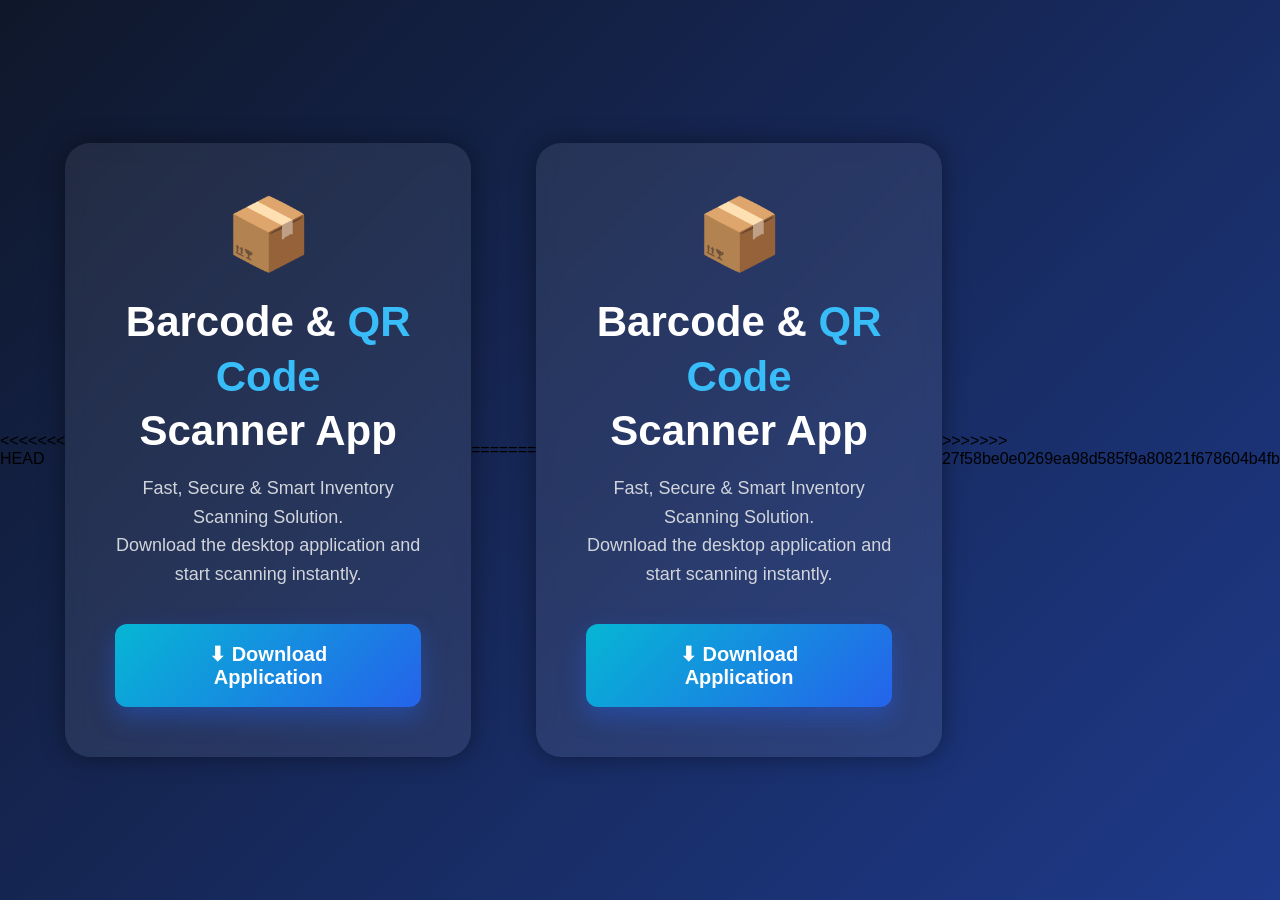
<file: index.html>
<<<<<<< HEAD
<!DOCTYPE html>
<html lang="en">

<head>
    <meta charset="UTF-8" />
    <meta name="viewport" content="width=device-width, initial-scale=1.0" />
    <title>Barcode & QR Code Scanner App</title>

    <style>
        * {
            margin: 0;
            padding: 0;
            box-sizing: border-box;
        }

        body {
            height: 100vh;
            display: flex;
            justify-content: center;
            align-items: center;
            background: linear-gradient(135deg, #0f172a, #1e3a8a);
            font-family: Arial, sans-serif;
            overflow: hidden;
        }

        .container {
            text-align: center;
            background: rgba(255, 255, 255, 0.08);
            padding: 50px;
            border-radius: 25px;
            backdrop-filter: blur(10px);
            box-shadow: 0 0 25px rgba(0, 0, 0, 0.4);
            width: 90%;
            max-width: 600px;
        }

        .title {
            font-size: 42px;
            color: white;
            font-weight: bold;
            margin-bottom: 15px;
            line-height: 1.3;
        }

        .highlight {
            color: #38bdf8;
        }

        .subtitle {
            color: #d1d5db;
            font-size: 18px;
            margin-bottom: 35px;
            line-height: 1.6;
        }

        .download-btn {
            display: inline-block;
            padding: 18px 40px;
            font-size: 20px;
            font-weight: bold;
            text-decoration: none;
            color: white;
            background: linear-gradient(135deg, #06b6d4, #2563eb);
            border-radius: 12px;
            transition: 0.3s ease;
            box-shadow: 0 10px 25px rgba(37, 99, 235, 0.4);
        }

        .download-btn:hover {
            transform: translateY(-4px) scale(1.03);
            box-shadow: 0 15px 35px rgba(37, 99, 235, 0.6);
        }

        .icon {
            font-size: 70px;
            margin-bottom: 20px;
        }
    </style>
</head>

<body>

    <div class="container">

        <div class="icon">📦</div>

        <h1 class="title">
            Barcode & <span class="highlight">QR Code</span><br>
            Scanner App
        </h1>

        <p class="subtitle">
            Fast, Secure & Smart Inventory Scanning Solution.<br>
            Download the desktop application and start scanning instantly.
        </p>

        <!-- Replace setup.exe with your EXE file name -->
        <a href="setup.exe" download class="download-btn">
            ⬇ Download Application
        </a>

    </div>

</body>

=======
<!DOCTYPE html>
<html lang="en">

<head>
    <meta charset="UTF-8" />
    <meta name="viewport" content="width=device-width, initial-scale=1.0" />
    <title>Barcode & QR Code Scanner App</title>

    <style>
        * {
            margin: 0;
            padding: 0;
            box-sizing: border-box;
        }

        body {
            height: 100vh;
            display: flex;
            justify-content: center;
            align-items: center;
            background: linear-gradient(135deg, #0f172a, #1e3a8a);
            font-family: Arial, sans-serif;
            overflow: hidden;
        }

        .container {
            text-align: center;
            background: rgba(255, 255, 255, 0.08);
            padding: 50px;
            border-radius: 25px;
            backdrop-filter: blur(10px);
            box-shadow: 0 0 25px rgba(0, 0, 0, 0.4);
            width: 90%;
            max-width: 600px;
        }

        .title {
            font-size: 42px;
            color: white;
            font-weight: bold;
            margin-bottom: 15px;
            line-height: 1.3;
        }

        .highlight {
            color: #38bdf8;
        }

        .subtitle {
            color: #d1d5db;
            font-size: 18px;
            margin-bottom: 35px;
            line-height: 1.6;
        }

        .download-btn {
            display: inline-block;
            padding: 18px 40px;
            font-size: 20px;
            font-weight: bold;
            text-decoration: none;
            color: white;
            background: linear-gradient(135deg, #06b6d4, #2563eb);
            border-radius: 12px;
            transition: 0.3s ease;
            box-shadow: 0 10px 25px rgba(37, 99, 235, 0.4);
        }

        .download-btn:hover {
            transform: translateY(-4px) scale(1.03);
            box-shadow: 0 15px 35px rgba(37, 99, 235, 0.6);
        }

        .icon {
            font-size: 70px;
            margin-bottom: 20px;
        }
    </style>
</head>

<body>

    <div class="container">

        <div class="icon">📦</div>

        <h1 class="title">
            Barcode & <span class="highlight">QR Code</span><br>
            Scanner App
        </h1>

        <p class="subtitle">
            Fast, Secure & Smart Inventory Scanning Solution.<br>
            Download the desktop application and start scanning instantly.
        </p>

        <!-- Replace setup.exe with your EXE file name -->
        <a href="setup.exe" download class="download-btn">
            ⬇ Download Application
        </a>

    </div>

</body>

>>>>>>> 27f58be0e0269ea98d585f9a80821f678604b4fb
</html>
</file>
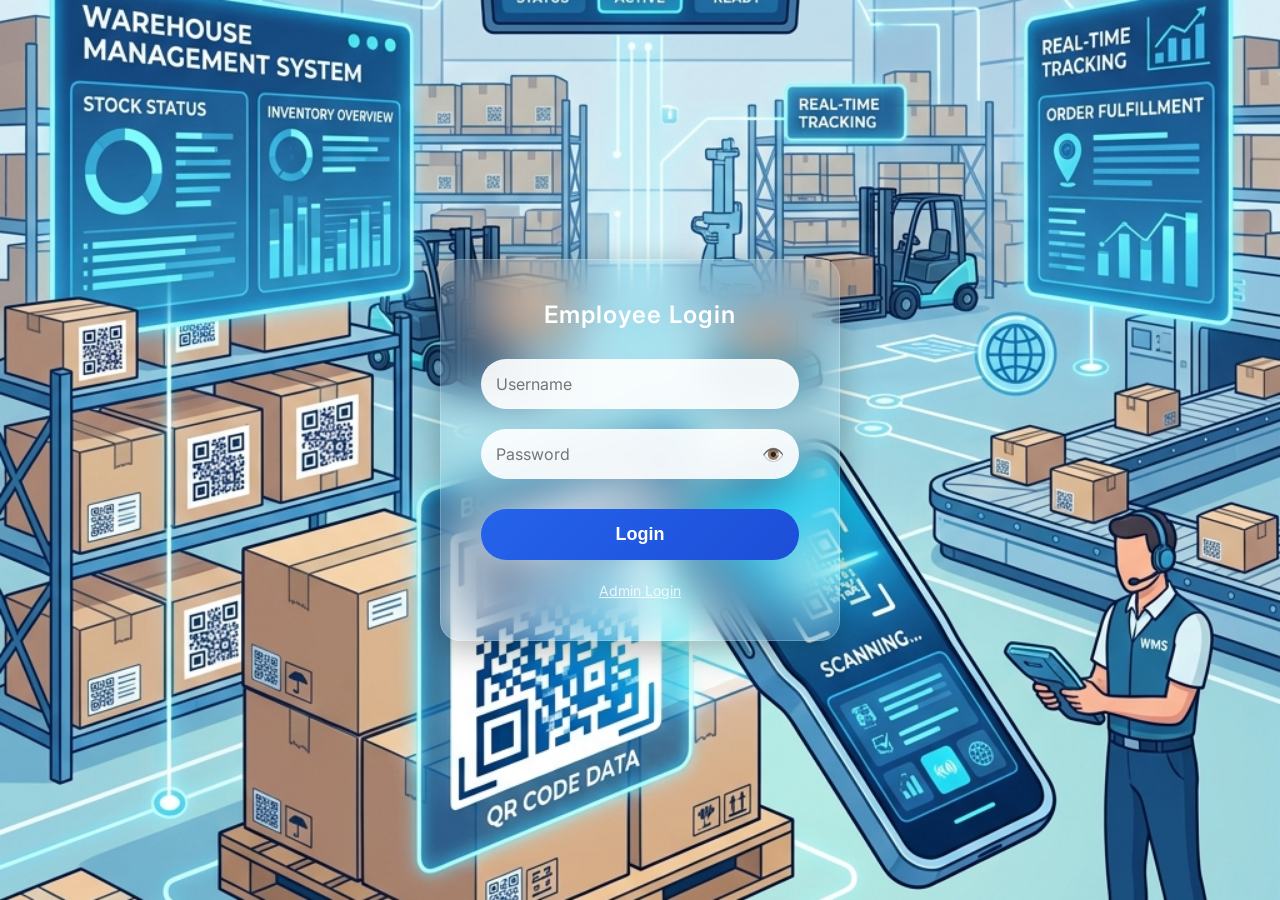
<file: templates/index.html>
<!DOCTYPE html>
<html lang="en">
<head>
    <meta charset="UTF-8">
    <meta name="viewport" content="width=device-width, initial-scale=1.0">
    <title>Warehouse Management System - Login</title>
    <link href="https://fonts.googleapis.com/css2?family=Inter:wght@300;400;600;700&display=swap" rel="stylesheet">
    <link rel="stylesheet" href="/static/css/style.css">
    <style>
        body {
            margin: 0;
            padding: 0;
            font-family: 'Inter', sans-serif;
            background: url('/images/login_bg.png') no-repeat center center fixed;
            background-size: cover;
            height: 100vh;
            display: flex;
            align-items: center;
            justify-content: center;
        }

        .login-container {
            background: rgba(255, 255, 255, 0.1);
            backdrop-filter: blur(20px);
            -webkit-backdrop-filter: blur(20px);
            border: 1px solid rgba(255, 255, 255, 0.2);
            padding: 40px;
            border-radius: 20px;
            width: 400px;
            max-width: 90%;
            box-sizing: border-box;
            box-shadow: 0 8px 32px 0 rgba(0, 0, 0, 0.3);
            text-align: center;
        }

        .login-container h2 {
            color: #fff;
            margin-bottom: 30px;
            font-weight: 600;
            letter-spacing: 1px;
        }

        .input-group {
            margin-bottom: 20px;
            position: relative;
        }

        .toggle-password {
            position: absolute;
            right: 15px;
            top: 50%;
            transform: translateY(-50%);
            cursor: pointer;
            user-select: none;
            font-size: 18px;
            color: #666;
            z-index: 10;
        }

        .input-group input {
            width: 100%;
            padding: 15px;
            border-radius: 50px;
            border: none;
            outline: none;
            font-size: 16px;
            font-family: 'Inter', sans-serif;
            box-sizing: border-box;
            background: rgba(255, 255, 255, 0.9);
            color: #333;
            transition: transform 0.2s, box-shadow 0.2s;
        }

        .input-group input:focus {
            transform: scale(1.02);
            box-shadow: 0 4px 15px rgba(0,0,0,0.2);
        }

        .login-btn {
            width: 100%;
            padding: 15px;
            border-radius: 50px;
            border: none;
            background: linear-gradient(135deg, #2563EB 0%, #1d4ed8 100%);
            color: white;
            font-size: 18px;
            font-weight: bold;
            cursor: pointer;
            transition: transform 0.2s, box-shadow 0.2s;
            margin-top: 10px;
        }

        .login-btn:hover {
            transform: scale(1.02);
            box-shadow: 0 4px 15px rgba(37, 99, 235, 0.4);
        }

        .error-msg {
            color: #ff6b6b;
            margin-top: 15px;
            font-size: 14px;
            display: none;
        }
    </style>
</head>
<body>

    <div class="login-container">
        <h2>Employee Login</h2>
        <div class="input-group">
            <input type="text" id="username" placeholder="Username" autocomplete="off">
        </div>
        <div class="input-group">
            <input type="password" id="password" placeholder="Password" style="padding-right: 45px;">
            <span class="toggle-password" id="togglePassword" title="Toggle Password Visibility">👁️</span>
        </div>
        <button class="login-btn" onclick="attemptLogin()">Login</button>
        <div class="error-msg" id="errorMsg"></div>
        <div style="margin-top: 20px; text-align: center;">
            <a href="/admin" style="color: rgba(255, 255, 255, 0.8); text-decoration: underline; font-size: 14px;">Admin Login</a>
        </div>
    </div>

    <script>
        async function attemptLogin() {
            const user = document.getElementById('username').value;
            const pwd = document.getElementById('password').value;
            const errorMsg = document.getElementById('errorMsg');

            if (!user || !pwd) {
                errorMsg.innerText = "All fields are required";
                errorMsg.style.display = "block";
                return;
            }

            try {
                const res = await fetch('/api/login', {
                    method: 'POST',
                    headers: { 'Content-Type': 'application/json' },
                    body: JSON.stringify({ username: user, password: pwd })
                });
                
                const data = await res.json();
                if (data.success) {
                    window.location.href = '/dashboard';
                } else {
                    errorMsg.innerText = data.message;
                    errorMsg.style.display = "block";
                }
            } catch (e) {
                errorMsg.innerText = "Connection error";
                errorMsg.style.display = "block";
            }
        }

        // Enter key support
        document.getElementById('password').addEventListener('keypress', function(e) {
            if (e.key === 'Enter') attemptLogin();
        });

        // Toggle password visibility on hover
        const togglePassword = document.getElementById('togglePassword');
        const passwordInput = document.getElementById('password');

        togglePassword.addEventListener('mouseenter', function() {
            passwordInput.setAttribute('type', 'text');
        });

        togglePassword.addEventListener('mouseleave', function() {
            passwordInput.setAttribute('type', 'password');
        });
    </script>
</body>
</html>
</file>
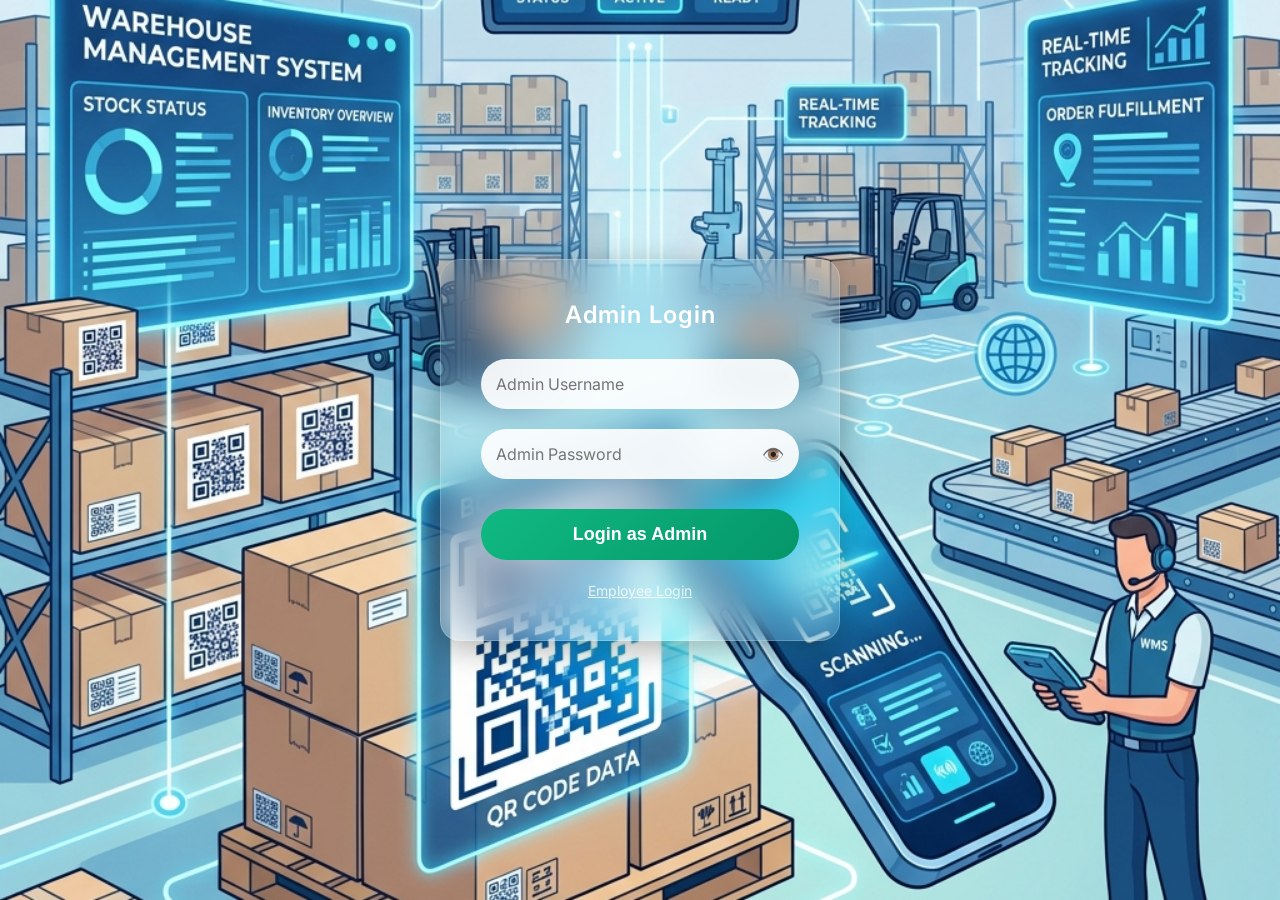
<file: templates/admin_login.html>
<!DOCTYPE html>
<html lang="en">
<head>
    <meta charset="UTF-8">
    <meta name="viewport" content="width=device-width, initial-scale=1.0">
    <title>Warehouse Management System - Admin Login</title>
    <link href="https://fonts.googleapis.com/css2?family=Inter:wght@300;400;600;700&display=swap" rel="stylesheet">
    <link rel="stylesheet" href="/static/css/style.css">
    <style>
        body {
            margin: 0;
            padding: 0;
            font-family: 'Inter', sans-serif;
            background: url('/images/login_bg.png') no-repeat center center fixed;
            background-size: cover;
            height: 100vh;
            display: flex;
            align-items: center;
            justify-content: center;
        }

        .login-container {
            background: rgba(255, 255, 255, 0.1);
            backdrop-filter: blur(20px);
            -webkit-backdrop-filter: blur(20px);
            border: 1px solid rgba(255, 255, 255, 0.2);
            padding: 40px;
            border-radius: 20px;
            width: 400px;
            max-width: 90%;
            box-sizing: border-box;
            box-shadow: 0 8px 32px 0 rgba(0, 0, 0, 0.3);
            text-align: center;
        }

        .login-container h2 {
            color: #fff;
            margin-bottom: 30px;
            font-weight: 600;
            letter-spacing: 1px;
        }

        .input-group {
            margin-bottom: 20px;
            position: relative;
        }

        .toggle-password {
            position: absolute;
            right: 15px;
            top: 50%;
            transform: translateY(-50%);
            cursor: pointer;
            user-select: none;
            font-size: 18px;
            color: #666;
            z-index: 10;
        }

        .input-group input {
            width: 100%;
            padding: 15px;
            border-radius: 50px;
            border: none;
            outline: none;
            font-size: 16px;
            font-family: 'Inter', sans-serif;
            box-sizing: border-box;
            background: rgba(255, 255, 255, 0.9);
            color: #333;
            transition: transform 0.2s, box-shadow 0.2s;
        }

        .input-group input:focus {
            transform: scale(1.02);
            box-shadow: 0 4px 15px rgba(0,0,0,0.2);
        }

        .login-btn {
            width: 100%;
            padding: 15px;
            border-radius: 50px;
            border: none;
            background: linear-gradient(135deg, #10B981 0%, #059669 100%);
            color: white;
            font-size: 18px;
            font-weight: bold;
            cursor: pointer;
            transition: transform 0.2s, box-shadow 0.2s;
            margin-top: 10px;
        }

        .login-btn:hover {
            transform: scale(1.02);
            box-shadow: 0 4px 15px rgba(16, 185, 129, 0.4);
        }

        .error-msg {
            color: #ff6b6b;
            margin-top: 15px;
            font-size: 14px;
            display: none;
        }
    </style>
</head>
<body>

    <div class="login-container">
        <h2>Admin Login</h2>
        <div class="input-group">
            <input type="text" id="username" placeholder="Admin Username" autocomplete="off">
        </div>
        <div class="input-group">
            <input type="password" id="password" placeholder="Admin Password" style="padding-right: 45px;">
            <span class="toggle-password" id="togglePassword" title="Toggle Password Visibility">👁️</span>
        </div>
        <button class="login-btn" onclick="attemptLogin()">Login as Admin</button>
        <div class="error-msg" id="errorMsg"></div>
        <div style="margin-top: 20px; text-align: center;">
            <a href="/" style="color: rgba(255, 255, 255, 0.8); text-decoration: underline; font-size: 14px;">Employee Login</a>
        </div>
    </div>

    <script>
        async function attemptLogin() {
            const user = document.getElementById('username').value;
            const pwd = document.getElementById('password').value;
            const errorMsg = document.getElementById('errorMsg');

            if (!user || !pwd) {
                errorMsg.innerText = "All fields are required";
                errorMsg.style.display = "block";
                return;
            }

            try {
                const res = await fetch('/api/login', {
                    method: 'POST',
                    headers: { 'Content-Type': 'application/json' },
                    body: JSON.stringify({ username: user, password: pwd, is_admin: true })
                });
                
                const data = await res.json();
                if (data.success && data.role === 'admin') {
                    window.location.href = '/admin_dashboard';
                } else {
                    errorMsg.innerText = data.message || "Invalid Admin Credentials";
                    errorMsg.style.display = "block";
                }
            } catch (e) {
                errorMsg.innerText = "Connection error";
                errorMsg.style.display = "block";
            }
        }

        // Enter key support
        document.getElementById('password').addEventListener('keypress', function(e) {
            if (e.key === 'Enter') attemptLogin();
        });

        // Toggle password visibility on hover
        const togglePassword = document.getElementById('togglePassword');
        const passwordInput = document.getElementById('password');

        togglePassword.addEventListener('mouseenter', function() {
            passwordInput.setAttribute('type', 'text');
        });

        togglePassword.addEventListener('mouseleave', function() {
            passwordInput.setAttribute('type', 'password');
        });
    </script>
</body>
</html>
</file>
<file: static/css/style.css>
/* Premium CSS Design System */
:root {
    --primary: #2563EB;
    --primary-hover: #1d4ed8;
    --secondary: #475569;
    --success: #10B981;
    --success-hover: #059669;
    --danger: #EF4444;
    --danger-hover: #DC2626;
    --warning: #F59E0B;
    --purple: #6366F1;
    --purple-hover: #4F46E5;
    
    --bg-color: #F8FAFC;
    --surface: #FFFFFF;
    --text-main: #0F172A;
    --text-muted: #64748B;
    --border: #E2E8F0;
    
    --shadow-sm: 0 1px 2px 0 rgba(0, 0, 0, 0.05);
    --shadow-md: 0 4px 6px -1px rgba(0, 0, 0, 0.1), 0 2px 4px -1px rgba(0, 0, 0, 0.06);
    --shadow-lg: 0 10px 15px -3px rgba(0, 0, 0, 0.1), 0 4px 6px -2px rgba(0, 0, 0, 0.05);
}

* {
    box-sizing: border-box;
    margin: 0;
    padding: 0;
}

body {
    font-family: 'Inter', sans-serif;
    background-color: var(--bg-color);
    color: var(--text-main);
    height: 100vh;
    overflow: hidden;
}

/* Custom Scrollbar */
::-webkit-scrollbar { width: 8px; height: 8px; }
::-webkit-scrollbar-track { background: transparent; }
::-webkit-scrollbar-thumb { background: #CBD5E1; border-radius: 4px; }
::-webkit-scrollbar-thumb:hover { background: #94A3B8; }

.app-container {
    display: flex;
    flex-direction: column;
    height: 100vh;
}

/* Header */
.main-header {
    background: linear-gradient(135deg, #1E40AF 0%, #2563EB 100%);
    color: white;
    padding: 15px 30px;
    display: flex;
    justify-content: space-between;
    align-items: center;
    box-shadow: var(--shadow-md);
    z-index: 10;
}

.header-title {
    font-size: 1.25rem;
    font-weight: 700;
    letter-spacing: 0.5px;
}

.header-right {
    display: flex;
    align-items: center;
    gap: 20px;
}

.clock {
    font-weight: 600;
    font-size: 1.1rem;
    background: rgba(255, 255, 255, 0.15);
    padding: 6px 16px;
    border-radius: 20px;
    backdrop-filter: blur(10px);
}

.logout-btn {
    background: rgba(255, 255, 255, 0.2);
    border: 1px solid rgba(255, 255, 255, 0.4);
    color: white;
    padding: 8px 20px;
    border-radius: 20px;
    cursor: pointer;
    font-weight: 600;
    transition: all 0.2s;
}

.logout-btn:hover {
    background: white;
    color: var(--primary);
}

/* Tabs Navigation */
.tabs-nav {
    display: flex;
    background: var(--surface);
    padding: 0 20px;
    box-shadow: var(--shadow-sm);
    z-index: 5;
}

.tab-btn {
    padding: 16px 24px;
    background: none;
    border: none;
    border-bottom: 3px solid transparent;
    font-family: inherit;
    font-size: 0.95rem;
    font-weight: 600;
    color: var(--text-muted);
    cursor: pointer;
    transition: all 0.2s;
}

.tab-btn:hover {
    color: var(--primary);
    background: #F1F5F9;
}

.tab-btn.active {
    color: var(--primary);
    border-bottom-color: var(--primary);
    background: #EFF6FF;
}

/* Main Content Area */
.tab-content-area {
    flex: 1;
    overflow: hidden;
    position: relative;
}

.tab-pane {
    display: none;
    height: 100%;
    padding: 20px;
    overflow-y: auto;
    animation: fadeIn 0.3s ease;
}

.tab-pane.active {
    display: block;
}

@keyframes fadeIn {
    from { opacity: 0; transform: translateY(5px); }
    to { opacity: 1; transform: translateY(0); }
}

/* Layouts */
.split-layout {
    display: flex;
    gap: 20px;
    height: 100%;
}

.panel {
    background: var(--surface);
    border-radius: 12px;
    box-shadow: var(--shadow-sm);
    border: 1px solid var(--border);
    display: flex;
    flex-direction: column;
    overflow: hidden;
}

.cam-panel { flex: 0 0 55%; }
.details-panel { flex: 1; overflow-y: auto; }
.form-panel { flex: 0 0 55%; overflow-y: auto; }
.qr-panel { flex: 1; padding: 20px;}

.panel-header {
    background: #E2E8F0;
    color: #1E40AF;
    font-weight: 700;
    padding: 12px 20px;
    font-size: 1.1rem;
    border-bottom: 1px solid var(--border);
}

/* Scanner Tab specific */
.cam-container {
    flex: 1 1 auto;
    background: #1e293b;
    display: flex;
    align-items: center;
    justify-content: center;
    color: #94A3B8;
    position: relative;
    min-height: 0;
    overflow: hidden;
}

.status-bar {
    padding: 10px;
    text-align: center;
    font-weight: 700;
    color: white;
    background: var(--danger);
    transition: background 0.3s;
}

.controls {
    padding: 15px;
    background: var(--bg-color);
    display: flex;
    gap: 10px;
    border-top: 1px solid var(--border);
}

/* Buttons */
.btn {
    padding: 10px 20px;
    border: none;
    border-radius: 6px;
    font-family: inherit;
    font-weight: 600;
    font-size: 0.95rem;
    cursor: pointer;
    transition: transform 0.1s, box-shadow 0.2s, background 0.2s;
    color: white;
}

.btn:hover { transform: translateY(-1px); box-shadow: var(--shadow-md); }
.btn:active { transform: translateY(1px); }

.btn-blue { background: var(--primary); }
.btn-blue:hover { background: var(--primary-hover); }

.btn-green { background: var(--success); }
.btn-green:hover { background: var(--success-hover); }

.btn-red { background: var(--danger); }
.btn-red:hover { background: var(--danger-hover); }

.btn-purple { background: var(--purple); }
.btn-purple:hover { background: var(--purple-hover); }

.btn-gray { background: var(--secondary); }
.btn-gray:hover { background: #334155; }

/* Details Grid */
.details-grid {
    display: grid;
    grid-template-columns: 1fr 1fr;
    gap: 15px;
    padding: 20px;
}

.detail-item {
    display: flex;
    flex-direction: column;
    gap: 4px;
}

.detail-item label {
    font-size: 0.85rem;
    font-weight: 600;
    color: var(--text-muted);
}

.detail-item span {
    font-size: 1.05rem;
    color: var(--text-main);
    word-break: break-all;
}

.blue-bold { color: var(--primary) !important; font-weight: 700; }
.red-bold { color: var(--danger) !important; font-weight: 700; }
.orange-bold { color: var(--warning) !important; font-weight: 700; }
.bold { font-weight: 700; }

.wh-breakdown {
    padding: 0 20px 20px;
}

.section-title {
    background: #1E40AF;
    color: white;
    padding: 8px 15px;
    font-size: 0.9rem;
    font-weight: 700;
    border-radius: 6px 6px 0 0;
}

.wh-table {
    width: 100%;
    border-collapse: collapse;
    background: #F8FAFC;
    border: 1px solid var(--border);
    font-size: 0.9rem;
}

.wh-table th {
    background: #E2E8F0;
    color: #1E40AF;
    padding: 8px;
    text-align: left;
    font-weight: 700;
}

.wh-table td {
    padding: 8px;
    border-bottom: 1px solid var(--border);
}

.manual-search {
    padding: 15px 20px;
    background: var(--surface);
    border-top: 1px solid var(--border);
    display: flex;
    align-items: center;
    gap: 10px;
    margin-top: auto;
}

.manual-search input {
    flex: 1;
    padding: 10px 15px;
    border: 1px solid var(--border);
    border-radius: 6px;
    background: #FEF3C7;
    font-family: inherit;
    font-size: 1rem;
    outline: none;
}
.manual-search input:focus { border-color: var(--warning); box-shadow: 0 0 0 3px rgba(245,158,11,0.2); }

/* Generator Form */
.form-scroll-area {
    padding: 20px;
}

.form-group {
    display: flex;
    align-items: center;
    margin-bottom: 15px;
}

.form-group label {
    flex: 0 0 170px;
    font-weight: 600;
    font-size: 0.95rem;
}

.form-group input, .form-group select {
    flex: 1;
    padding: 10px;
    border: 1px solid var(--border);
    border-radius: 6px;
    font-family: inherit;
    font-size: 1rem;
    background: #FEF3C7;
    outline: none;
    transition: border-color 0.2s;
}

.form-group input:focus, .form-group select:focus {
    border-color: var(--primary);
    box-shadow: 0 0 0 3px rgba(37,99,235,0.1);
}

.form-group input.readonly {
    background: #EFF6FF;
    border-color: #BFDBFE;
}

.green-text { color: var(--success) !important; }
.red-text { color: var(--danger) !important; }
.blue-text { color: var(--primary) !important; font-weight: bold; }
.orange-text { color: var(--warning) !important; font-weight: bold; }

.form-actions {
    display: flex;
    gap: 15px;
    margin-top: 25px;
    justify-content: flex-start;
}

/* Inventory Tab */
.filters-bar {
    display: flex;
    align-items: flex-end;
    gap: 15px;
    background: var(--surface);
    padding: 15px 20px;
    border-radius: 12px;
    box-shadow: var(--shadow-sm);
    margin-bottom: 20px;
    border: 1px solid var(--border);
    flex-wrap: wrap;
}

.filter-item {
    display: flex;
    flex-direction: column;
    gap: 5px;
}

.filter-item label {
    font-size: 0.85rem;
    font-weight: 700;
    color: var(--text-muted);
}

.filter-item select, .filter-item input {
    padding: 8px 12px;
    border: 1px solid var(--border);
    border-radius: 6px;
    font-family: inherit;
    font-size: 0.9rem;
    outline: none;
    min-width: 150px;
}
.filter-item input { background: #e8f4fc; }

.filter-actions {
    display: flex;
    gap: 10px;
    margin-left: auto;
}

.cards-row {
    display: grid;
    grid-template-columns: repeat(4, 1fr);
    gap: 20px;
    margin-bottom: 20px;
}

.card {
    background: var(--surface);
    padding: 20px;
    border-radius: 12px;
    box-shadow: var(--shadow-sm);
    border: 1px solid var(--border);
    display: flex;
    flex-direction: column;
    align-items: center;
    gap: 10px;
    transition: transform 0.2s;
}

.card:hover { transform: translateY(-2px); box-shadow: var(--shadow-md); }

.card-title {
    font-weight: 700;
    color: var(--text-muted);
    font-size: 1rem;
}

.card-val {
    font-size: 2rem;
    font-weight: 800;
    color: #2c3e50;
}

.table-container {
    background: var(--surface);
    border-radius: 12px;
    box-shadow: var(--shadow-sm);
    border: 1px solid var(--border);
    overflow: auto;
    max-height: calc(100vh - 350px);
}

.data-table {
    width: 100%;
    border-collapse: collapse;
    white-space: nowrap;
}

.data-table th {
    position: sticky;
    top: 0;
    background: #E2E8F0;
    color: #1E40AF;
    padding: 12px 15px;
    text-align: left;
    font-weight: 700;
    font-size: 0.9rem;
    z-index: 1;
}

.data-table td {
    padding: 12px 15px;
    border-bottom: 1px solid var(--border);
    font-size: 0.9rem;
}

.data-table tbody tr:hover {
    background: #F1F5F9;
}

.badge {
    padding: 4px 10px;
    border-radius: 20px;
    font-size: 0.8rem;
    font-weight: 600;
}
.badge.valid { background: #D1FAE5; color: #065F46; }
.badge.expired { background: #FEE2E2; color: #991B1B; }
.badge.expiring { background: #FEF3C7; color: #92400E; }
.badge.low { background: #FFEDD5; color: #C2410C; }

/* Tracking specific */
.track-details {
    padding: 20px;
    font-size: 1rem;
    overflow-y: auto;
    flex: 1;
}
.td-row {
    margin-bottom: 10px;
    border-bottom: 1px solid #f0f0f0;
    padding-bottom: 8px;
    font-size: 0.95rem;
}

/* Summary card styled like the sample image */
.track-summary-card {
    background: linear-gradient(135deg, #f0f7ff 0%, #e8f4fd 100%);
    border: 1px solid #bfdbfe;
    border-left: 4px solid var(--primary);
    border-radius: 10px;
    padding: 14px 16px;
    margin-bottom: 16px;
}
.track-summary-title {
    font-size: 0.85rem;
    font-weight: 700;
    color: var(--primary);
    text-transform: uppercase;
    letter-spacing: 0.06em;
    margin-bottom: 10px;
}
.track-summary-card .td-row {
    border-bottom: 1px solid #dbeafe;
    font-size: 0.93rem;
}
.track-summary-card .td-row:last-child {
    border-bottom: none;
    margin-bottom: 0;
}
.td-qty-row {
    margin-top: 4px;
}
.td-qty-val {
    font-size: 1.15rem;
    font-weight: 800;
}

.warehouse-block {
    margin-bottom: 30px;
}
.wh-title {
    font-size: 1.3rem;
    font-weight: bold;
    color: var(--primary);
    margin-bottom: 15px;
}
.racks-grid {
    display: grid;
    grid-template-columns: repeat(6, max-content);
    gap: 20px;
    justify-content: start;
}
.rack-card {
    width: 180px;
    border: 1px solid #94A3B8;
    border-radius: 8px;
    background: #F8FAFC;
    transition: all 0.3s ease;
}
/* Highlighted rack: thick blue border + animated glow, matching sample image */
.rack-card.target {
    border: 3px solid var(--primary);
    box-shadow: 0 0 0 3px rgba(37, 99, 235, 0.18), 0 4px 16px rgba(37, 99, 235, 0.15);
    background: #eff6ff;
}
.rack-card.target .rack-header {
    background: var(--primary);
    color: #fff;
}
.rack-header {
    background: #E2E8F0;
    padding: 8px;
    text-align: center;
    font-weight: bold;
    font-size: 0.9rem;
    border-top-left-radius: 7px;
    border-top-right-radius: 7px;
    transition: background 0.3s, color 0.3s;
}
.shelves-container {
    padding: 10px;
    display: flex;
    flex-direction: column;
    gap: 8px;
}
.shelf-box {
    padding: 8px;
    text-align: center;
    background: #CBD5E1;
    border-radius: 4px;
    cursor: default;
    position: relative;
    width: 160px;
}
.shelf-title {
    font-weight: 700;
    margin-bottom: 5px;
    font-size: 0.85rem;
    color: #333;
}
.shelf-box.target-shelf {
    background: #fca5a5;
    box-shadow: 0 0 5px rgba(239, 68, 68, 0.4);
}
.pallet-grid {
    display: grid;
    grid-template-columns: repeat(10, 1fr);
    gap: 2px;
}
.pallet-slot {
    aspect-ratio: 1;
    background: #e2e8f0;
    border-radius: 1px;
    border: 1px solid #94a3b8;
    position: relative;
    cursor: pointer;
}
.pallet-slot:hover {
    filter: brightness(0.8);
}
.pallet-slot.occupied {
    background: #3b82f6;
    border-color: #2563eb;
}
.pallet-slot.target {
    background: #ef4444;
    border-color: #b91c1c;
    animation: pulse-pallet 1.5s ease-in-out infinite;
}
@keyframes pulse-pallet {
    0%, 100% { box-shadow: 0 0 2px rgba(239, 68, 68, 0.4); }
    50% { box-shadow: 0 0 8px rgba(239, 68, 68, 0.8); }
}

/* Tooltip for pallets */
.pallet-slot .tooltiptext {
    visibility: hidden;
    width: 220px;
    background-color: #ffffe0;
    color: #333;
    text-align: left;
    border-radius: 6px;
    padding: 8px;
    position: absolute;
    z-index: 200;
    bottom: 150%;
    left: 50%;
    transform: translateX(-50%);
    opacity: 0;
    transition: opacity 0.3s;
    border: 1px solid #ccc;
    box-shadow: var(--shadow-md);
    font-size: 0.8rem;
    white-space: pre-line;
}

.pallet-slot:hover .tooltiptext {
    visibility: visible;
    opacity: 1;
}

/* Responsive Design */
@media (max-width: 992px) {
    .split-layout {
        flex-direction: column;
        height: auto;
    }
    .panel {
        flex: none !important;
        width: 100%;
        margin-bottom: 20px;
    }
    .cam-panel, .form-panel {
        min-height: 400px; /* Ensure sufficient height when stacked */
    }
    .cards-row {
        grid-template-columns: repeat(2, 1fr);
    }
    .tabs-nav {
        flex-wrap: wrap;
        justify-content: center;
    }
    .tab-btn {
        flex: 1 1 auto;
        text-align: center;
        padding: 12px 10px;
    }
    .main-header {
        flex-direction: column;
        gap: 15px;
        text-align: center;
    }
    .form-group label {
        flex: 0 0 120px;
    }
}

@media (max-width: 600px) {
    .cards-row {
        grid-template-columns: 1fr;
    }
    .details-grid {
        grid-template-columns: 1fr;
    }
    .header-right {
        flex-direction: column;
        width: 100%;
    }
    .clock {
        width: 100%;
        text-align: center;
    }
    .logout-btn {
        width: 100%;
    }
    .table-container {
        max-height: 50vh;
    }
    .form-group {
        flex-direction: column;
        align-items: flex-start;
    }
    .form-group label {
        margin-bottom: 5px;
        flex: none;
    }
    .form-group input, .form-group select {
        width: 100%;
    }
    .filters-bar {
        flex-direction: column;
        align-items: stretch;
    }
    .filter-item {
        width: 100%;
    }
    .filter-item select, .filter-item input {
        width: 100%;
    }
    .filter-actions {
        flex-wrap: wrap;
        margin-left: 0;
        margin-top: 10px;
    }
    .filter-actions .btn {
        flex: 1 1 auto;
    }
    .controls {
        flex-wrap: wrap;
    }
    .controls .btn {
        flex: 1 1 100%;
    }
}

/* ===================================================
   MOVE ITEM WORKFLOW — MODAL & WIZARD STYLES
   =================================================== */

/* Move Item Button */
.move-btn {
    width: 100%;
    background: linear-gradient(135deg, #7C3AED, #6D28D9);
    font-size: 1rem;
    padding: 12px 20px;
    border-radius: 8px;
    letter-spacing: 0.3px;
    transition: all 0.25s;
    box-shadow: 0 4px 12px rgba(109, 40, 217, 0.3);
}
.move-btn:hover:not(:disabled) {
    background: linear-gradient(135deg, #6D28D9, #5B21B6);
    transform: translateY(-2px);
    box-shadow: 0 8px 20px rgba(109, 40, 217, 0.4);
}
.move-btn:disabled {
    background: #94A3B8;
    cursor: not-allowed;
    box-shadow: none;
    transform: none;
    opacity: 0.7;
}

/* Modal overlay */
.modal-overlay {
    position: fixed;
    inset: 0;
    background: rgba(15, 23, 42, 0.65);
    backdrop-filter: blur(4px);
    z-index: 1000;
    display: flex;
    align-items: center;
    justify-content: center;
    animation: fadeIn 0.25s ease;
}

/* Modal box */
.modal-box {
    background: #fff;
    border-radius: 16px;
    box-shadow: 0 25px 60px rgba(0,0,0,0.25);
    width: 560px;
    max-width: 95vw;
    max-height: 90vh;
    display: flex;
    flex-direction: column;
    overflow: hidden;
    animation: slideUp 0.3s cubic-bezier(0.16, 1, 0.3, 1);
}

@keyframes slideUp {
    from { opacity: 0; transform: translateY(30px) scale(0.97); }
    to   { opacity: 1; transform: translateY(0)   scale(1);    }
}

/* Modal header */
.modal-header {
    background: linear-gradient(135deg, #1E40AF 0%, #4F46E5 100%);
    color: white;
    padding: 20px 24px;
    display: flex;
    justify-content: space-between;
    align-items: center;
    flex-shrink: 0;
}

.modal-close-x {
    background: rgba(255,255,255,0.15);
    border: 1px solid rgba(255,255,255,0.3);
    color: white;
    width: 34px;
    height: 34px;
    border-radius: 50%;
    cursor: pointer;
    font-size: 1rem;
    display: flex;
    align-items: center;
    justify-content: center;
    transition: all 0.2s;
    flex-shrink: 0;
}
.modal-close-x:hover { background: rgba(255,255,255,0.3); }

/* Stepper */
.stepper {
    display: flex;
    align-items: center;
    padding: 16px 24px;
    background: #F8FAFC;
    border-bottom: 1px solid #E2E8F0;
    flex-shrink: 0;
    overflow-x: auto;
}

.step-dot {
    width: 32px;
    height: 32px;
    border-radius: 50%;
    background: #CBD5E1;
    color: #64748B;
    font-size: 0.8rem;
    font-weight: 700;
    display: flex;
    align-items: center;
    justify-content: center;
    flex-shrink: 0;
    transition: all 0.3s;
    cursor: default;
}
.step-dot.active {
    background: #2563EB;
    color: white;
    box-shadow: 0 0 0 4px rgba(37,99,235,0.2);
    transform: scale(1.1);
}
.step-dot.done {
    background: #10B981;
    color: white;
}
.step-dot.done::after {
    content: '✓';
}
.step-dot.done > * { display: none; }

.step-line {
    flex: 1;
    height: 2px;
    background: #CBD5E1;
    min-width: 8px;
    transition: background 0.3s;
}

/* Steps container */
.steps-container {
    flex: 1;
    overflow-y: auto;
    padding: 28px 28px 20px;
    position: relative;
}

.step-panel {
    display: none;
    flex-direction: column;
    animation: fadeIn 0.25s ease;
}
.step-panel.active { display: flex; }

/* Step common UI elements */
.step-icon {
    font-size: 2.8rem;
    text-align: center;
    margin-bottom: 6px;
    animation: bounce 0.5s ease;
}
@keyframes bounce {
    0%   { transform: translateY(-4px); }
    50%  { transform: translateY(4px);  }
    100% { transform: translateY(0);    }
}

.step-title {
    font-size: 1.15rem;
    font-weight: 700;
    color: #1E40AF;
    text-align: center;
    margin-bottom: 6px;
}

.step-desc {
    font-size: 0.9rem;
    color: #64748B;
    text-align: center;
    margin-bottom: 20px;
}

.step-form-group {
    display: flex;
    flex-direction: column;
    gap: 6px;
    margin-bottom: 14px;
}

.step-form-group label {
    font-size: 0.88rem;
    font-weight: 600;
    color: #475569;
}

.step-form-group input,
.step-form-group select {
    padding: 11px 14px;
    border: 1.5px solid #CBD5E1;
    border-radius: 8px;
    font-family: inherit;
    font-size: 0.95rem;
    background: #F8FAFC;
    outline: none;
    transition: border-color 0.2s, box-shadow 0.2s;
}
.step-form-group input:focus,
.step-form-group select:focus {
    border-color: #2563EB;
    box-shadow: 0 0 0 3px rgba(37,99,235,0.12);
    background: #fff;
}

.step-error {
    background: #FEF2F2;
    border: 1px solid #FECACA;
    color: #991B1B;
    padding: 9px 14px;
    border-radius: 8px;
    font-size: 0.88rem;
    font-weight: 600;
    margin-bottom: 12px;
}

.step-actions {
    display: flex;
    gap: 12px;
    margin-top: 18px;
    justify-content: flex-end;
}

/* Location Cards (steps 2 & 5) */
.move-location-card {
    border-radius: 10px;
    padding: 16px;
    margin-bottom: 4px;
}

.from-card {
    background: linear-gradient(135deg, #EFF6FF, #DBEAFE);
    border: 1.5px solid #BFDBFE;
}

.to-card {
    background: linear-gradient(135deg, #F0FDF4, #DCFCE7);
    border: 1.5px solid #BBF7D0;
}

.loc-label {
    font-size: 0.72rem;
    font-weight: 800;
    letter-spacing: 1.5px;
    color: #64748B;
    margin-bottom: 10px;
}

.loc-row {
    display: flex;
    justify-content: space-between;
    align-items: center;
    padding: 5px 0;
    border-bottom: 1px solid rgba(0,0,0,0.05);
    font-size: 0.92rem;
}

.loc-key {
    color: #64748B;
    font-weight: 600;
    flex: 0 0 110px;
}

.loc-val { color: #0F172A; }

/* Step 3 animation */
.move-animation-area {
    display: flex;
    align-items: center;
    gap: 12px;
    padding: 20px 0;
    justify-content: center;
}

.move-anim-box {
    display: flex;
    flex-direction: column;
    align-items: center;
    gap: 8px;
    width: 100px;
}

.anim-icon {
    font-size: 2.4rem;
}

.anim-label {
    font-size: 0.8rem;
    font-weight: 700;
    color: #475569;
    text-align: center;
}

.move-arrow-track {
    flex: 1;
    height: 40px;
    background: #E2E8F0;
    border-radius: 20px;
    position: relative;
    overflow: hidden;
    max-width: 160px;
}

.move-arrow-truck {
    position: absolute;
    font-size: 1.5rem;
    top: 50%;
    transform: translateY(-50%);
    animation: truckDrive 2.5s ease-in-out infinite;
}

@keyframes truckDrive {
    0%   { left: -10%; }
    100% { left: 110%; }
}

/* Step 6: WMS Spinner */
.wms-spinner {
    display: flex;
    flex-direction: column;
    align-items: center;
    gap: 20px;
    padding: 30px 0;
}

.spinner-ring {
    width: 56px;
    height: 56px;
    border: 5px solid #E2E8F0;
    border-top-color: #2563EB;
    border-radius: 50%;
    animation: spin 0.9s linear infinite;
}

@keyframes spin {
    to { transform: rotate(360deg); }
}

.spinner-label {
    font-size: 0.95rem;
    color: #475569;
    font-weight: 600;
    animation: pulse 1.5s ease-in-out infinite;
}

@keyframes pulse {
    0%, 100% { opacity: 1; }
    50%       { opacity: 0.4; }
}

/* Step 7: Summary card */
.move-summary-card {
    border: 1.5px solid #E2E8F0;
    border-radius: 12px;
    overflow: hidden;
    background: #F8FAFC;
}

.summary-row {
    display: flex;
    align-items: stretch;
}

.summary-half {
    flex: 1;
    padding: 16px;
    display: flex;
    flex-direction: column;
    gap: 6px;
}

.from-half { background: #EFF6FF; border-right: 2px dashed #BFDBFE; }
.to-half   { background: #F0FDF4; }

.summary-badge {
    font-size: 0.7rem;
    font-weight: 800;
    letter-spacing: 2px;
    color: white;
    background: #1E40AF;
    padding: 3px 10px;
    border-radius: 20px;
    display: inline-block;
    margin-bottom: 4px;
    align-self: flex-start;
}

.to-badge { background: #059669; }

.summary-arrow-mid {
    display: flex;
    align-items: center;
    justify-content: center;
    font-size: 1.8rem;
    color: #94A3B8;
    padding: 0 4px;
}

.summary-detail {
    font-size: 0.9rem;
    color: #334155;
    font-weight: 500;
}

.rack-detail { font-size: 1rem; font-weight: 700; color: #1E40AF; }

.summary-qty-row {
    display: flex;
    justify-content: space-between;
    align-items: center;
    padding: 12px 16px;
    border-top: 1px solid #E2E8F0;
    font-weight: 600;
    font-size: 0.95rem;
    color: #475569;
}

.summary-qty {
    font-size: 1.4rem;
    font-weight: 800;
    color: #10B981;
}

/* Step 8: Success */
.move-success {
    display: flex;
    flex-direction: column;
    align-items: center;
    text-align: center;
    padding: 10px 0 20px;
}

.success-checkmark {
    width: 80px;
    height: 80px;
    margin-bottom: 18px;
}

.success-checkmark svg {
    width: 100%;
    height: 100%;
}

.checkmark-circle {
    stroke: #10B981;
    stroke-width: 2;
    stroke-dasharray: 166;
    stroke-dashoffset: 166;
    animation: circleAnim 0.6s cubic-bezier(0.65, 0, 0.45, 1) forwards;
}

.checkmark-check {
    stroke: #10B981;
    stroke-width: 3;
    stroke-linecap: round;
    stroke-linejoin: round;
    stroke-dasharray: 48;
    stroke-dashoffset: 48;
    animation: checkAnim 0.4s 0.5s cubic-bezier(0.65, 0, 0.45, 1) forwards;
}

@keyframes circleAnim {
    to { stroke-dashoffset: 0; }
}
@keyframes checkAnim {
    to { stroke-dashoffset: 0; }
}

.success-title {
    font-size: 1.2rem;
    font-weight: 800;
    color: #059669;
    margin-bottom: 10px;
}

.success-desc {
    font-size: 0.92rem;
    color: #475569;
    line-height: 1.6;
}

/* API Converter Specific */
.upload-section {
    background: var(--surface);
    padding: 20px;
    border-radius: 12px;
    box-shadow: var(--shadow-sm);
    border: 1px solid var(--border);
    margin-bottom: 20px;
    display: flex;
    align-items: center;
    gap: 15px;
}
.upload-section input[type="file"] {
    border: 1px solid var(--border);
    padding: 10px;
    border-radius: 6px;
    background: #F8FAFC;
}
.item-list {
    list-style: none;
    padding: 0;
    margin: 0;
}
.item-list li {
    padding: 15px 20px;
    border-bottom: 1px solid var(--border);
    cursor: pointer;
    transition: background 0.2s;
    display: flex;
    justify-content: space-between;
}
.item-list li:hover { background: #F1F5F9; }
.item-list li.active { background: #EFF6FF; border-left: 4px solid var(--primary); }
.detail-item-api {
    background: #F8FAFC;
    padding: 15px;
    border-radius: 6px;
    border: 1px solid var(--border);
}
.detail-label-api {
    font-size: 0.85rem;
    color: var(--text-muted);
    margin-bottom: 5px;
    text-transform: uppercase;
    font-weight: 600;
}
.detail-value-api {
    font-size: 1.1rem;
    color: var(--text-main);
    font-weight: 500;
    word-break: break-all;
}
.no-data {
    text-align: center;
    color: #94A3B8;
    padding: 40px 20px;
    font-style: italic;
}
</file>
